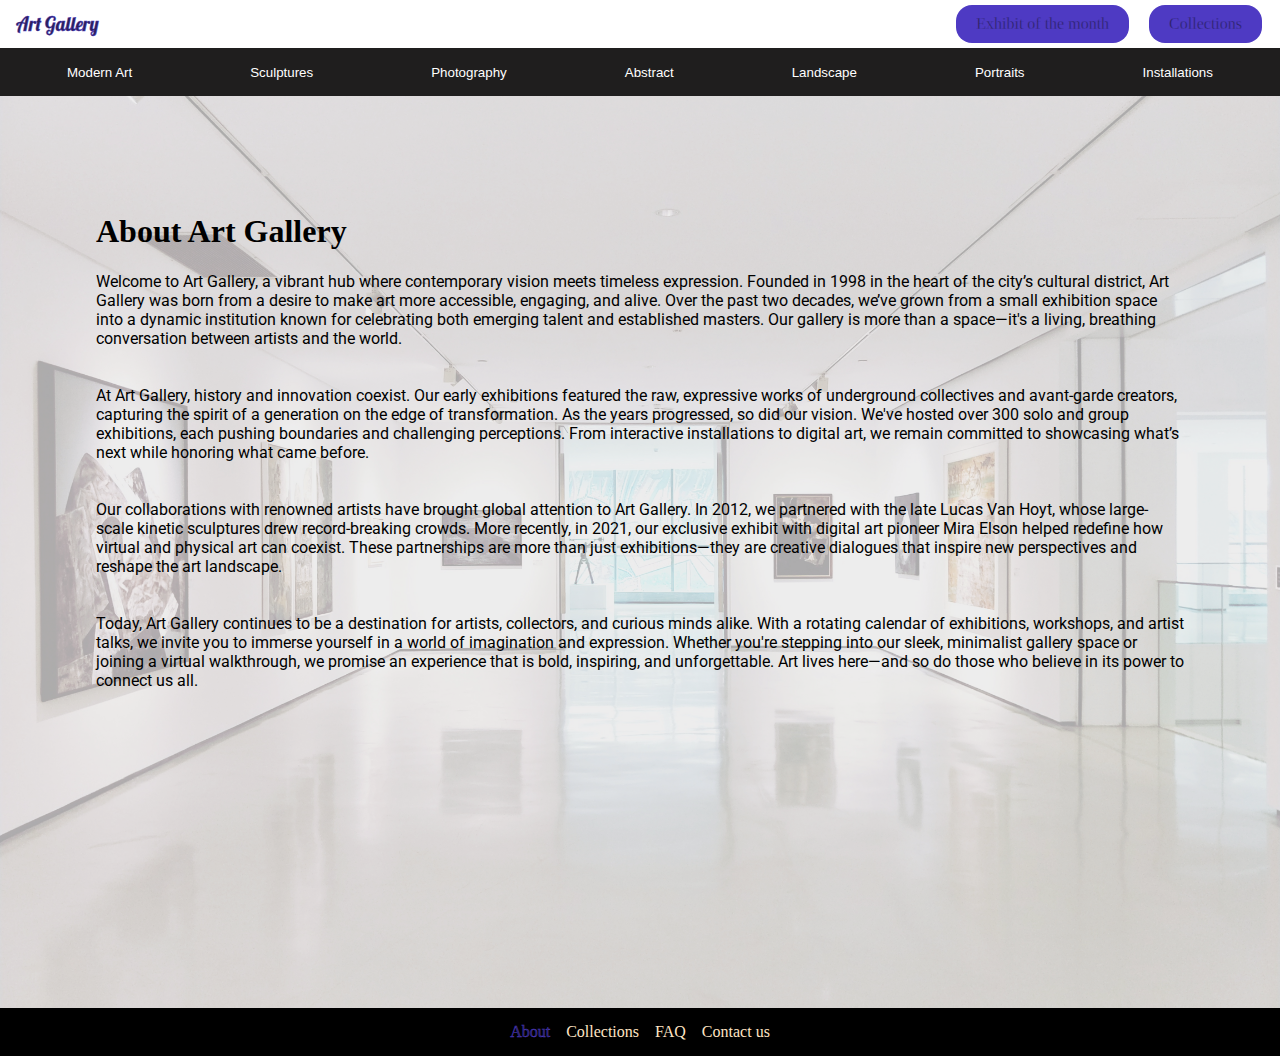
<file: about.html>
<!DOCTYPE html>
<html lang="en">
  <head>
    <meta charset="UTF-8" />
    <meta name="viewport" content="width=device-width, initial-scale=1.0" />
    <title>Document</title>
    <link rel="stylesheet" href="style.css" />
    <link rel="preconnect" href="https://fonts.googleapis.com" />
    <link rel="preconnect" href="https://fonts.gstatic.com" crossorigin />
    <link
      href="https://fonts.googleapis.com/css2?family=Lobster&display=swap"
      rel="stylesheet"
    />
    <link
      href="https://fonts.googleapis.com/css2?family=Roboto:ital,wght@0,100..900;1,100..900&display=swap"
      rel="stylesheet"
    />
  </head>
  

  <body>
    <nav>
      <div class="primary-header">
        <h3 class="logo">
          <a href="index.html">Art Gallery</a>
        </h3>
        <div class="right-nav">
          <a href="exhibit.html" class="right-nav-item">Exhibit of the month</a>
          <a href="collections.html" class="right-nav-item">Collections</a>
        </div>
      </div>
    </nav>
    <div class="secondary-header">
      <div class="links">
        <button a href="">Modern Art</button>
        <button a href="">Sculptures</button>
        <button a href="">Photography</button>
        <button a href="">Abstract</button>
        <button a href="">Landscape</button>
        <button a href="">Portraits</button>
        <button a href="">Installations</button>
      </div>
    </div>

    

    <div class="paragraph-container">
      
      <div>
        <h1>About Art Gallery</h1>
        <p class="text">
          Welcome to Art Gallery, a vibrant hub where contemporary vision meets
          timeless expression. Founded in 1998 in the heart of the city’s
          cultural district, Art Gallery was born from a desire to make art more
          accessible, engaging, and alive. Over the past two decades, we’ve
          grown from a small exhibition space into a dynamic institution known
          for celebrating both emerging talent and established masters. Our
          gallery is more than a space—it's a living, breathing conversation
          between artists and the world.
        </br>
        </br>
        </br>
    
          At Art Gallery, history and innovation coexist. Our early exhibitions
          featured the raw, expressive works of underground collectives and
          avant-garde creators, capturing the spirit of a generation on the edge
          of transformation. As the years progressed, so did our vision. We've
          hosted over 300 solo and group exhibitions, each pushing boundaries
          and challenging perceptions. From interactive installations to digital
          art, we remain committed to showcasing what’s next while honoring what
          came before.
          </br>
        </br>
        </br>
          Our collaborations with renowned artists have brought global attention
          to Art Gallery. In 2012, we partnered with the late Lucas Van Hoyt,
          whose large-scale kinetic sculptures drew record-breaking crowds. More
          recently, in 2021, our exclusive exhibit with digital art pioneer Mira
          Elson helped redefine how virtual and physical art can coexist. These
          partnerships are more than just exhibitions—they are creative
          dialogues that inspire new perspectives and reshape the art landscape.
         </br>
        </br>
        </br>
          Today, Art Gallery continues to be a destination for artists,
          collectors, and curious minds alike. With a rotating calendar of
          exhibitions, workshops, and artist talks, we invite you to immerse
          yourself in a world of imagination and expression. Whether you're
          stepping into our sleek, minimalist gallery space or joining a virtual
          walkthrough, we promise an experience that is bold, inspiring, and
          unforgettable. Art lives here—and so do those who believe in its power
          to connect us all.
        </p>
      </div>
    </div>

    <footer>
      <div class="footer-container">
        <div class="footer-about">
          <a href="about.html">About</a>
        </div>
        <div>Collections</div>
        <div>FAQ</div>
        <div>Contact us</div>
      </div>
    </footer>
  </body>
</html>
</file>
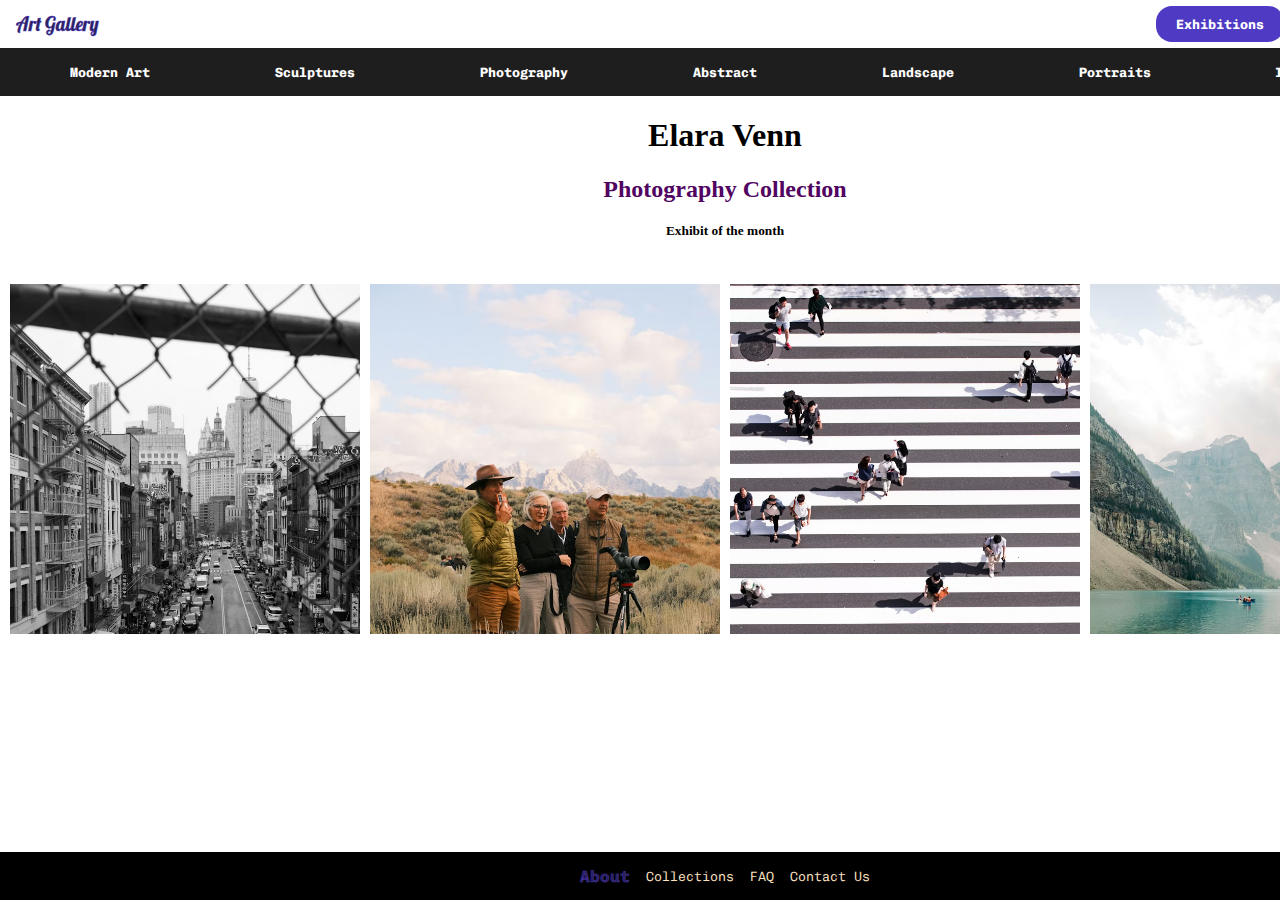
<file: exhibit.html>
<!DOCTYPE html>
<html lang="en" class="exhibit">
  <head>
    <meta charset="UTF-8" />
    <meta name="viewport" content="width=device-width, initial-scale=1.0" />
    <title>Document</title>
    <link rel="stylesheet" href="style.css" />
    <link rel="preconnect" href="https://fonts.googleapis.com" />
    <link rel="preconnect" href="https://fonts.gstatic.com" crossorigin />
    <link
      href="https://fonts.googleapis.com/css2?family=Lobster&display=swap"
      rel="stylesheet"
    />
    <link rel="preconnect" href="https://fonts.googleapis.com" />
    <link rel="preconnect" href="https://fonts.gstatic.com" crossorigin />
    <link
      href="https://fonts.googleapis.com/css2?family=Chivo+Mono:ital,wght@0,700;1,700&display=swap"
      rel="stylesheet"
    />
  </head>
  <body>
    <main>
      <nav>
        <div class="primary-header">
          <h3 class="logo">
            <a href="index.html">Art Gallery</a>
          </h3>
          <div class="right-nav">
            <div class="dropdown">
              <button class="dropbtn right-nav-item chivo-font">
                Exhibitions
              </button>
              <div class="dropdown-content chivo-font-light">
                <a href="/exhibit.html">Exhibit of the month</a>
              </div>
            </div>
            <div class="dropdown">
              <button class="dropbtn right-nav-item chivo-font">
                Collections
              </button>
              <div class="dropdown-content chivo-font-light">
                <a href="#">Paintings</a>
                <a href="#">Printmaking</a>
                <a href="#">Photography</a>
              </div>
            </div>
          </div>
        </div>
      </nav>
      <div class="secondary-header">
        <div class="links">
          <button class="chivo-font" a href="">Modern Art</button>
          <button class="chivo-font" a href="">Sculptures</button>
          <button class="chivo-font" a href="">Photography</button>
          <button class="chivo-font" a href="">Abstract</button>
          <button class="chivo-font" a href="">Landscape</button>
          <button class="chivo-font" a href="">Portraits</button>
          <button class="chivo-font" a href="">Installations</button>
        </div>
      </div>

      <h1 class="exhibit_title1">Elara Venn</h1>
      <h2>Photography Collection</h2>
      <h3 class="exhibit_title3">Exhibit of the month</h3>

      <div class="img-exhibit_container">
        <div class="exhibit_img1"></div>

        <div class="exhibit_img2"></div>

        <div class="exhibit_img3"></div>

        <div class="exhibit_img4"></div>
      </div>
    </main>

    <footer>
      <div class="footer-container">
        <div class="footer-about chivo-font">
          <a href="about.html">About</a>
        </div>
        <div class="chivo-font-light">Collections</div>
        <div class="chivo-font-light">FAQ</div>
        <div class="chivo-font-light">Contact Us</div>
      </div>
    </footer>
  </body>
</html>
</file>
<file: style.css>
html {
  margin: 0;
}
body {
  width: 100%;
  min-height: 100vh;
  margin: 0;
  display: grid;
  grid-template-rows: 1fr auto;
}

.page-content {
  align-self: start;
}

main {
  padding-bottom: 4rem;
}

a {
  text-decoration: none;
  color: rgb(42, 33, 93);
  -webkit-text-stroke: 0.4px #4e3ac3;
}

.chivo-font {
  font-family: "Chivo Mono", monospace;
  font-optical-sizing: auto;
  font-weight: 700;
  font-style: normal;
}

.chivo-font-light {
  font-family: "Chivo Mono", monospace;
  font-optical-sizing: auto;
  font-weight: 300;
  font-style: normal;
  font-size: smaller;
}

.primary-header {
  display: flex;
  justify-content: space-between;
  align-items: center;
  height: 3rem;
  padding: 0 1rem;
}

.secondary-header {
  background-color: rgb(31, 30, 30);
  color: white;
  height: 3rem;
  padding: 0 1rem;
}

button {
  background-color: transparent;
  color: white;
  border: 0;
  cursor: pointer;
}

.logo {
  cursor: pointer;
  font-family: "Lobster", sans-serif;
  font-weight: 400;
  font-style: normal;
  text-decoration: none;
}
.right-nav {
  display: flex;
  justify-content: space-between;
  gap: 1rem;
  color: rgb(31, 30, 30);
}
.right-nav-item {
  /*margin-left: 1rem;
  margin-right: 1rem;
  padding: auto;*/
  background-color: #4e3ac3;
  padding: 10px 20px;
  text-align: center;
  text-decoration: none;
  display: inline-block;
  margin: 4px 2px;
  border-radius: 16px;
}

.links {
  display: flex;
  align-items: center;
  justify-content: space-around;
  gap: 1rem;
  height: 100%;
}

/*Here will be dropdown menu*/
.dropdown {
  position: relative;
}

/* Dropdown content */
.dropdown-content {
  display: none;
  position: absolute;
  background-color: #f9f9f9;
  min-width: 200px;
  box-shadow: 0px 8px 16px 0px rgba(0, 0, 0, 0.2);
}

/* Links inside dropdown content */
.dropdown-content a {
  color: black;
  padding: 12px 16px;
  text-decoration: none;
  display: block;
}

/* Change color of dropdown links on hover */
.dropdown-content a:hover {
  background-color: #f1f1f1;
}

/* Show the dropdown content on hover */
.dropdown:hover .dropdown-content {
  display: block;
}

/* Change background color of dropdown button on hover */
.dropdown:hover .dropbtn {
  background-color: #7c6ae3;
}
/*End of dropdown menu*/

.img {
  background-color: bisque;
  height: 200px;
  width: 240px;
}
.img-container {
  display: grid;
  position: relative;
  margin: 10px;
  grid-template-columns: 250px 250px 250px;
  gap: 10px;

  padding: 3rem;
  justify-content: center;
  justify-items: center;
  height: 71.7%;
}

.img-exhibit_container {
  display: grid;
  position: relative;
  margin-bottom: 3rem;
  height: 350px;
  margin: 10px;
  grid-template-columns: 350px 350px 350px 350px;
  gap: 10px;
  justify-content: center;
  justify-items: center;
  margin-bottom: 3rem;
}

.img1 {
  background-image: url("/pics/collage.jpg");
  background-size: cover;
}

.img2 {
  background-image: url("/pics/sculpture.jpg");
  background-size: cover;
}

.img3 {
  background-image: url("/pics/photographer.jpg");
  background-size: cover;
}

.img4 {
  background-image: url("/pics/brush_paint.jpg");
  background-size: cover;
}

.img5 {
  background-image: url("/pics/painting.jpg");
  background-size: cover;
}

.img6 {
  background-image: url("/pics/girl.jpg");
  background-size: cover;
}

.img7 {
  background-image: url("/pics/buttons.jpg");
  background-size: cover;
}

.img8 {
  background-image: url("/pics/shapes.jpg");
  background-size: cover;
}

.img9 {
  background-image: url("/pics/graffiti.jpg");
  background-size: cover;
}

div .text {
  position: relative;
  display: flex;
  flex-direction: column;
  justify-content: flex-end;
  align-items: center;
}

span {
  background-color: rgba(155, 155, 155, 0.8);
  color: rgb(72, 23, 117);
  font-weight: bold;
  position: absolute;
  height: 2rem;
  width: 100%;
  display: flex;
  justify-content: center;
  align-items: center;
  z-index: 1;
}

.footer-container {
  display: flex;
  align-items: center;
  /*margin-top: 3rem;*/
  justify-content: center;
  height: 3rem;
  width: 100%;
  background-color: black;
  color: bisque;
  bottom: 0;
  padding-bottom: 0;
  margin-bottom: 0;
  gap: 1rem;
}

.footer-about {
  justify-content: center;
  align-items: center;
  cursor: default;
  color: black;
  text-decoration: none;
}

.text {
  justify-items: center;
  font-family: "Roboto", sans-serif;
  font-optical-sizing: auto;
  font-weight: 400;
  font-style: normal;
  font-variation-settings: "wdth" 100;
}

.paragraph-container {
  position: relative;
  display: flex;
  padding: 6rem;
  justify-content: center;
  /*align-items: center;*/
  background-image: url("/pics/gallery.jpg");
  background-size: cover;
  /*background: rgba(0, 0, 0, 0.4);*/
  /* Full height */
  min-height: 80vh;
  width: auto;

  /* Center and scale the image nicely */
  background-position: center;
  background-repeat: no-repeat;
}

/* overlay */
.paragraph-container::before {
  content: "";
  position: absolute;
  inset: 0;
  background: rgba(254, 252, 254, 0.614); /* adjust darkness */
}

/* text/content above overlay */
.paragraph-container > * {
  position: relative;
  z-index: 1;
}

.exhibit_title1 {
  display: flex;
  justify-content: center;
}

h2 {
  display: flex;
  justify-content: center;
  color: rgb(81, 4, 97);
}

.exhibit_title3 {
  display: flex;
  justify-content: center;
  font-size: smaller;
  padding-bottom: 2rem;
}

.exhibit_img1 {
  background-image: url("/pics/NY.jpg");
  background-size: cover;
  width: 100%;
  height: 100%;
}

.exhibit_img2 {
  background-image: url("/pics/adventurous_people.jpg");
  background-size: cover;
  width: 100%;
  height: 100%;
}

.exhibit_img3 {
  background-image: url("/pics/zebra.jpg");
  background-size: cover;
  width: 100%;
  height: 100%;
}

.exhibit_img4 {
  background-image: url("/pics/lake.jpg");
  background-size: cover;
  width: 100%;
  height: 100%;
}

.img-container {
  grid-template-columns: 1fr;
  display: grid;
  gap: 20px;
  max-width: 1200px;
  margin: 0 auto;
}

@media screen and (min-width: 701px) {
  .img-container {
    justify-items: center;
    grid-template-columns: 1fr 1fr;
    height: auto;
  }
}

@media screen and (min-width: 1025px) {
  .img-container {
    justify-items: center;
    grid-template-columns: 1fr 1fr 1fr;
    height: auto;
  }
}
</file>
